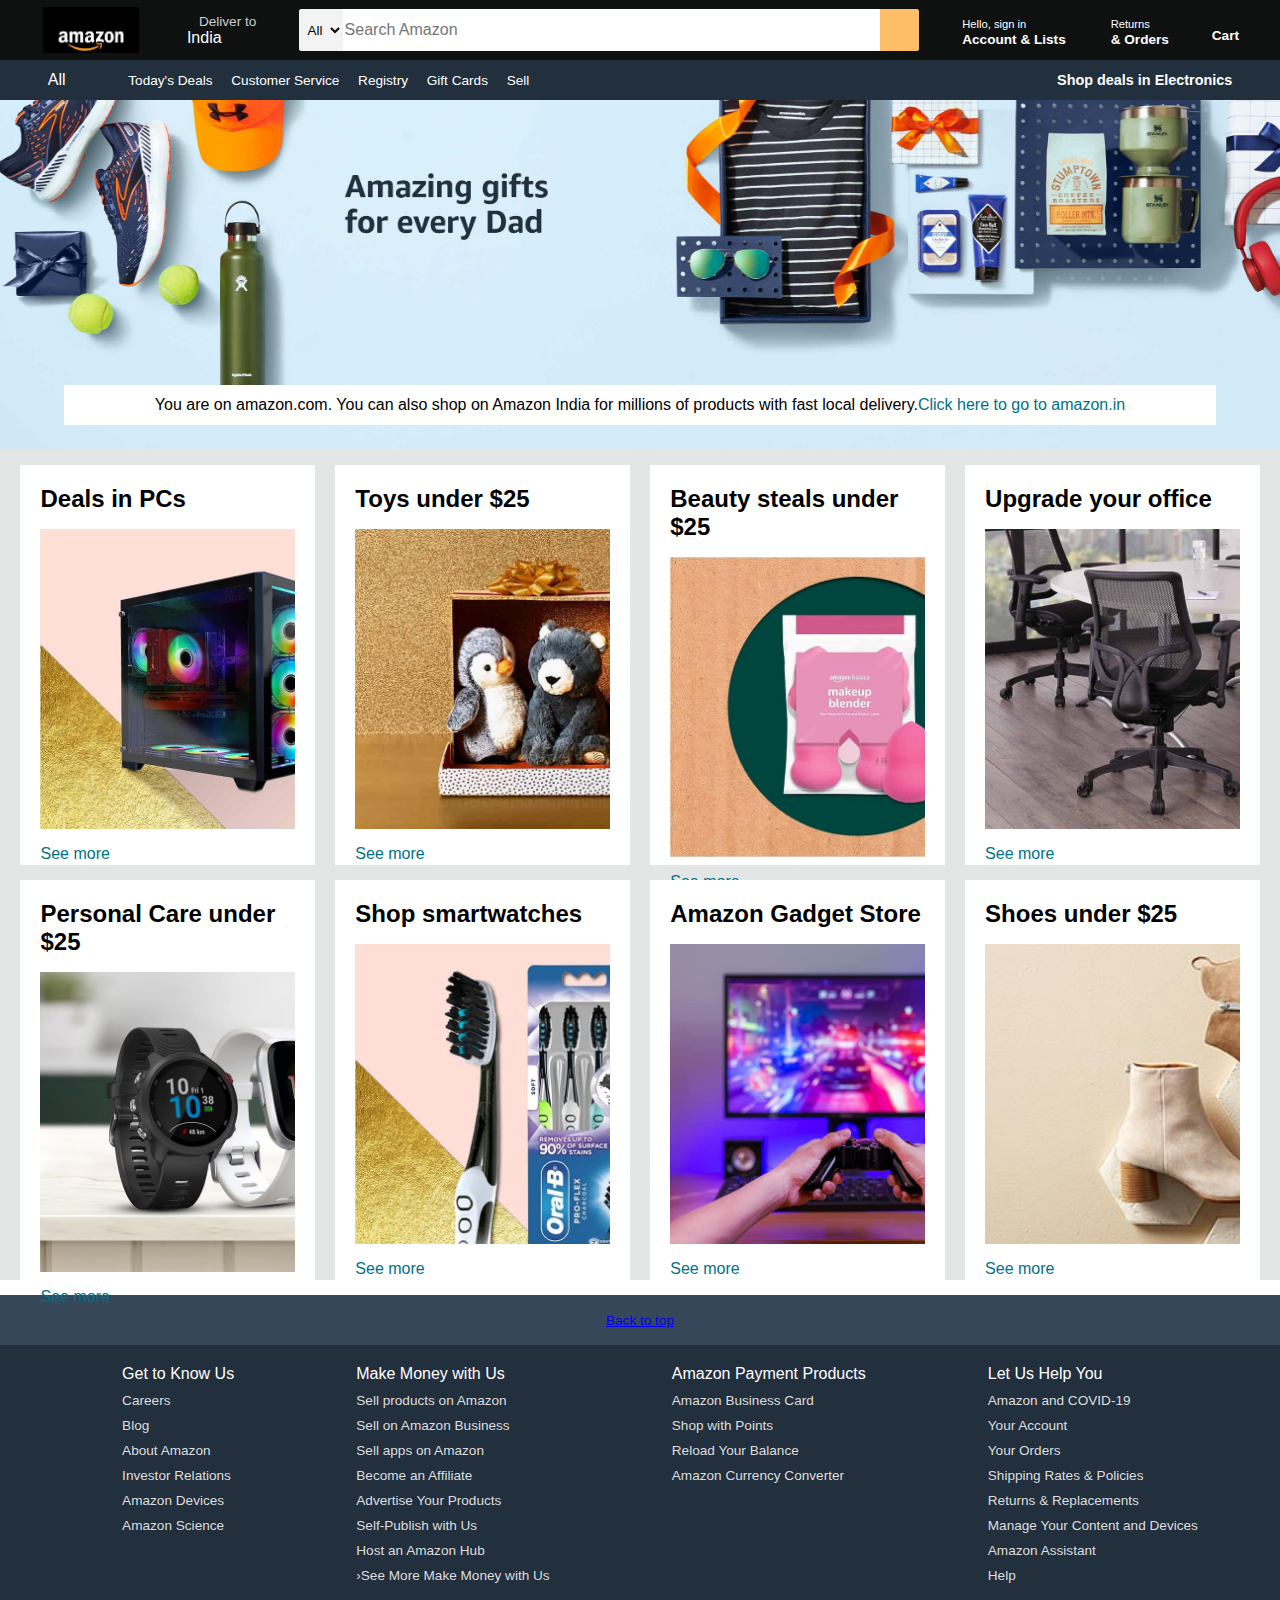
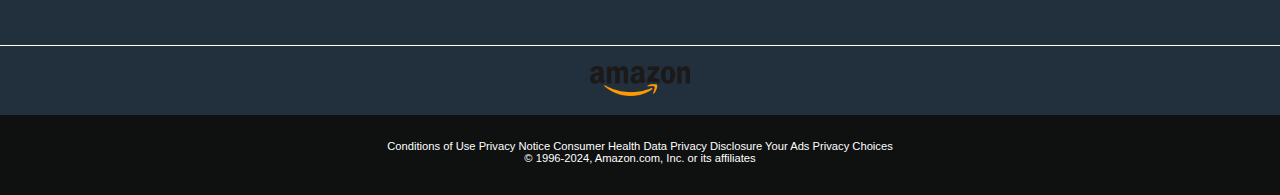
<file: amazon-clone/index.html>
<!DOCTYPE html>
<html lang="en">
  <head>
    <meta charset="UTF-8" />
    <meta name="viewport" content="width=device-width, initial-scale=1.0" />
    <title>Amazon</title>
    <link
      rel="stylesheet"
      href="https://cdnjs.cloudflare.com/ajax/libs/font-awesome/6.5.2/css/all.min.css"
      integrity="sha512-SnH5WK+bZxgPHs44uWIX+LLJAJ9/2PkPKZ5QiAj6Ta86w+fsb2TkcmfRyVX3pBnMFcV7oQPJkl9QevSCWr3W6A=="
      crossorigin="anonymous"
      referrerpolicy="no-referrer"
    />
    <link rel="stylesheet" href="style.css" />
  </head>
  <body>
    <header>
      <div class="navbar">
        <div class="nav-logo border">
          <div class="logo"></div>
        </div>
        <div class="nav-address border">
          <p class="addr-first">Deliver to</p>
          <div class="address-icon">
            <i class="fa-solid fa-location-dot"></i>
            <p class="addr-sec">India</p>
          </div>
        </div>
        <div class="nav-search">
          <select class="search-select">
            <option>All</option>
          </select>
          <input placeholder="Search Amazon" class="search-input" />
          <div class="search-icon">
            <i class="fa-solid fa-magnifying-glass"></i>
          </div>
        </div>
        <div class="nav-signin border">
          <p><span>Hello, sign in</span></p>
          <p class="nav-second">Account & Lists</p>
        </div>
        <div class="nav-return border">
          <p><span>Returns</span></p>
          <p class="nav-second">& Orders</p>
        </div>
        <div class="nav-cart">
          <i class="fa-solid fa-cart-shopping"></i>
          Cart
        </div>
      </div>

      <div class="panel">
        <div class="panel-all">
          <i class="fa-solid fa-bars"></i>
          All
        </div>
        <div class="panel-ops">
          <p>Today's Deals</p>
          <p>Customer Service</p>
          <p>Registry</p>
          <p>Gift Cards</p>
          <p>Sell</p>
        </div>
        <div class="panel-deals">Shop deals in Electronics</div>
      </div>
    </header>
    <div class="hero-section">
      <div class="hero-msg">
        You are on amazon.com. You can also shop on Amazon India for millions of
        products with fast local delivery.
        <a href="#">Click here to go to amazon.in</a>
      </div>
    </div>
    <div class="shop-section">
      <div class="box1 box">
        <div class="box-content">
          <h2>Deals in PCs</h2>
          <div
            class="box-image"
            style="background-image: url('box1.jpg'); background-size: cover"
          ></div>
          <p>See more</p>
        </div>
      </div>

      <div class="box2 box">
        <div class="box-content">
          <h2>Toys under $25</h2>
          <div
            class="box-image"
            style="background-image: url('box2.jpg'); background-size: cover"
          ></div>
          <p>See more</p>
        </div>
      </div>

      <div class="box3 box">
        <div class="box-content">
          <h2>Beauty steals under $25</h2>
          <div
            class="box-image"
            style="background-image: url('box3.jpg'); background-size: cover"
          ></div>
          <p>See more</p>
        </div>
      </div>
      <div class="box4 box">
        <div class="box-content">
          <h2>Upgrade your office</h2>
          <div
            class="box-image"
            style="background-image: url('box4.jpg'); background-size: cover"
          ></div>
          <p>See more</p>
        </div>
      </div>

      <div class="box5 box">
        <div class="box-content">
          <h2>Personal Care under $25</h2>
          <div
            class="box-image"
            style="background-image: url('box5.jpg'); background-size: cover"
          ></div>
          <p>See more</p>
        </div>
      </div>

      <div class="box6 box">
        <div class="box-content">
          <h2>Shop smartwatches</h2>
          <div
            class="box-image"
            style="background-image: url('box6.jpg'); background-size: cover"
          ></div>
          <p>See more</p>
        </div>
      </div>

      <div class="box7 box">
        <div class="box-content">
          <h2>Amazon Gadget Store</h2>
          <div
            class="box-image"
            style="background-image: url('box7.jpg'); background-size: cover"
          ></div>
          <p>See more</p>
        </div>
      </div>
      <div class="box8 box">
        <div class="box-content">
          <h2>Shoes under $25</h2>
          <div
            class="box-image"
            style="background-image: url('box8.jpg'); background-size: cover"
          ></div>
          <p>See more</p>
        </div>
      </div>
    </div>

    <footer>
      <div class="foot-panel1"><a href="#">Back to top</a></div>
      <div class="foot-panel2">
        <ul>
          <p>Get to Know Us</p>
          <a href="#">Careers</a>
          <a href="#">Blog</a>
          <a href="#">About Amazon</a>
          <a href="#">Investor Relations</a>
          <a href="#">Amazon Devices</a>
          <a href="#">Amazon Science</a>
        </ul>
        <ul>
          <p>Make Money with Us</p>
          <a href="#">Sell products on Amazon</a>
          <a href="#">Sell on Amazon Business</a>
          <a href="#">Sell apps on Amazon</a>
          <a href="#">Become an Affiliate</a>
          <a href="#">Advertise Your Products</a>
          <a href="#">Self-Publish with Us</a>
          <a href="#">Host an Amazon Hub</a>
          <a href="#">›See More Make Money with Us</a>
        </ul>
        <ul>
          <p>Amazon Payment Products</p>
          <a href="#">Amazon Business Card</a>
          <a href="#">Shop with Points</a>
          <a href="#">Reload Your Balance</a>
          <a href="#">Amazon Currency Converter</a>
        </ul>
        <ul>
          <p>Let Us Help You</p>
          <a href="#">Amazon and COVID-19</a>
          <a href="#">Your Account</a>
          <a href="#">Your Orders</a>
          <a href="#">Shipping Rates & Policies</a>
          <a href="#">Returns & Replacements</a>
          <a href="#">Manage Your Content and Devices</a>
          <a href="#">Amazon Assistant</a>
          <a href="#">Help</a>
        </ul>
      </div>
      <div class="foot-panel3">
        <div class="logo"></div>
      </div>

      <div class="foot-panel4">
        <div class="pages">
          <a href="#">Conditions of Use</a>
          <a href="#">Privacy Notice</a>
          <a href="#">Consumer Health Data Privacy Disclosure</a>
          <a href="#">Your Ads Privacy Choices</a>
        </div>
        <div class="copyright">
          © 1996-2024, Amazon.com, Inc. or its affiliates
        </div>
      </div>
    </footer>
  </body>
</html>
</file>
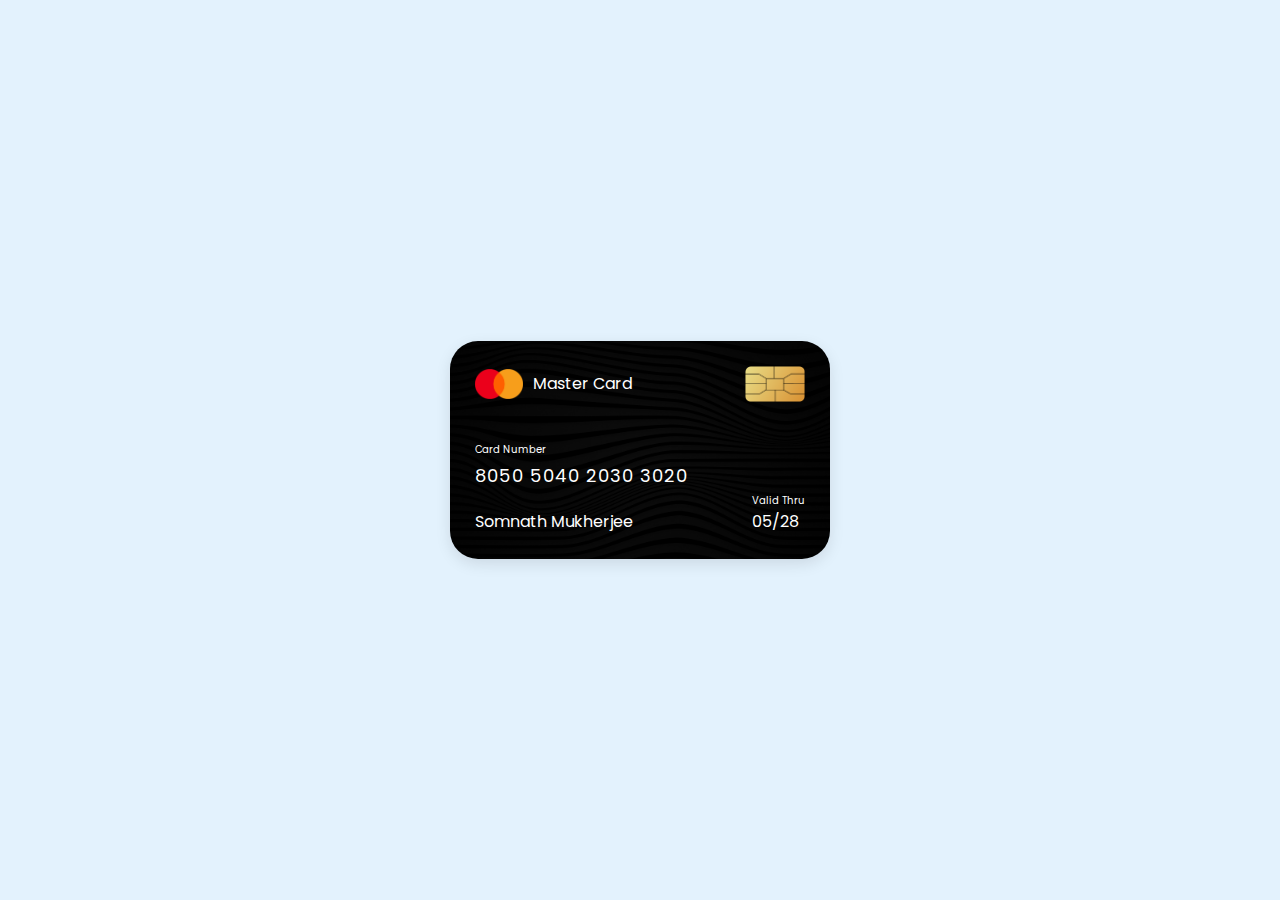
<file: credit-card-ui/index.html>
<!DOCTYPE html>
<html lang="en">
  <head>
    <meta charset="UTF-8" />
    <meta name="viewport" content="width=device-width, initial-scale=1.0" />
    <title>Credit Card</title>
    <link rel="stylesheet" href="style.css" />
  </head>
  <body>
    <div class="container">
      <header>
        <span class="logo">
          <img src="images/logo.png" alt="" />
          <h5>Master Card</h5>
        </span>
        <img src="images/chip.png" alt="" class="chip" />
      </header>
      <div class="card-details">
        <div class="num-number">
          <h6>Card Number</h6>
          <h5 class="number">8050 5040 2030 3020</h5>
          <h5 class="name">Somnath Mukherjee</h5>
        </div>
        <div class="valid-date">
          <h6>Valid Thru</h6>
          <h5>05/28</h5>
        </div>
      </div>
    </div>
  </body>
</html>
</file>
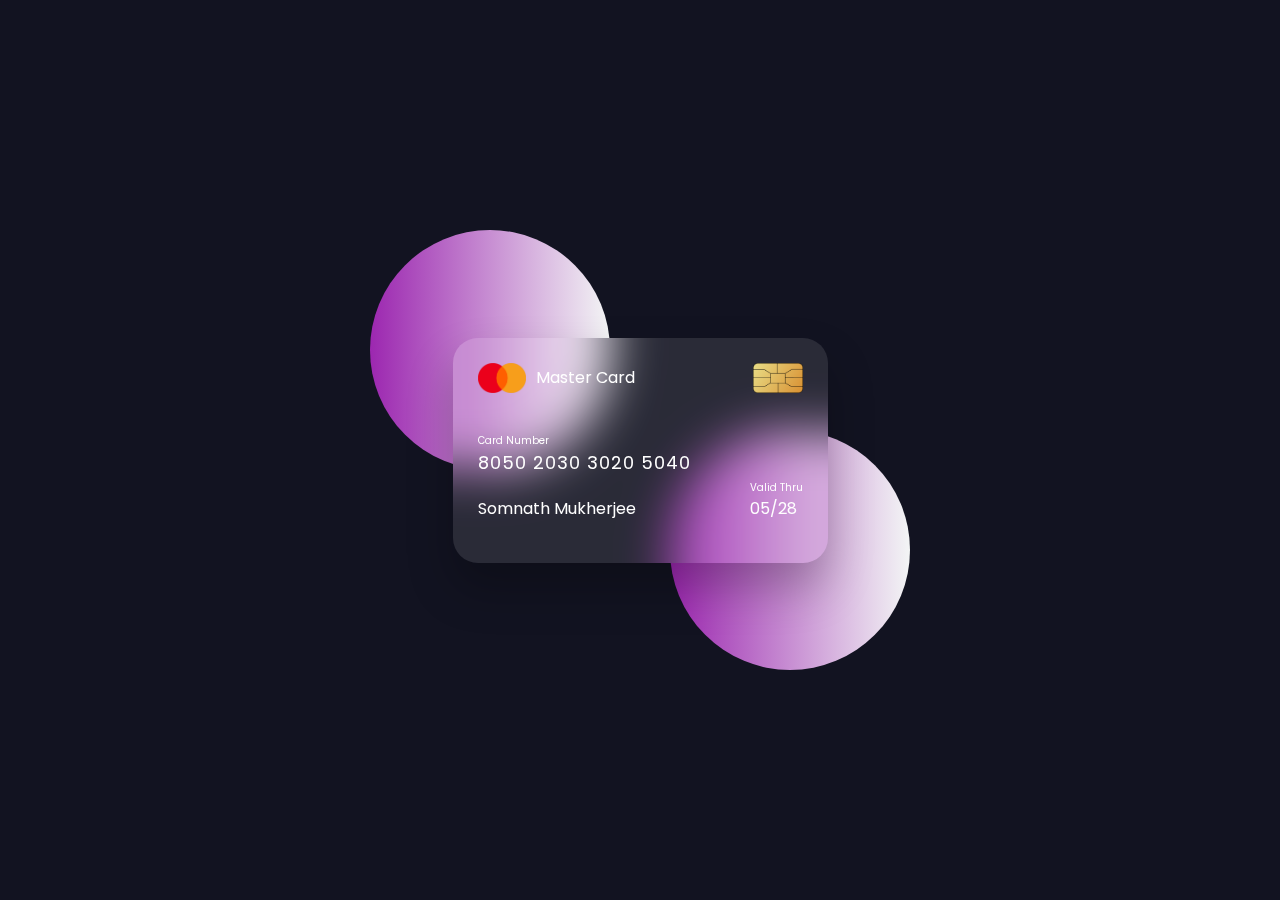
<file: flipping-card/index.html>
<!DOCTYPE html>
<html lang="en">
  <head>
    <meta charset="UTF-8" />
    <meta name="viewport" content="width=device-width, initial-scale=1.0" />
    <title>Flipping Card UI Design</title>
    <link rel="stylesheet" href="style.css" />
  </head>
  <body>
    <section>
      <div class="container">
        <div class="card front-face">
          <header>
            <span class="logo">
              <img src="images/logo.png" alt="" />
              <h5>Master Card</h5>
            </span>
            <img src="images/chip.png" alt="" class="chip" />
          </header>

          <div class="card-details">
            <div class="name-number">
              <h6>Card Number</h6>
              <h5 class="number">8050 2030 3020 5040</h5>
              <h5 class="name">Somnath Mukherjee</h5>
            </div>
            <div class="valid-date">
              <h6>Valid Thru</h6>
              <h5>05/28</h5>
            </div>
          </div>
        </div>

        <div class="card back-face">
          <h6>
            For customer service call +977 4343 3433 or email at
            mastercard@gmail.com
          </h6>
          <span class="magnetic-strip"></span>
          <span class="signature"><i>005</i></span>
          <h5>
            Lorem ipsum dolor sit amet consectetur adipisicing elit. Sapiente,
            eaque modi? Saepe, ipsam. Consectetur eum facilis. Lorem ipsum dolor
            sit amet consectetur adipisicing elit. Ducimus pariatur
            reprehenderit expedita ut non repellat ad eius dignissimos corrupti.
            Officia quas natus similique praesentium.
          </h5>
        </div>
      </div>
    </section>
  </body>
</html>
</file>
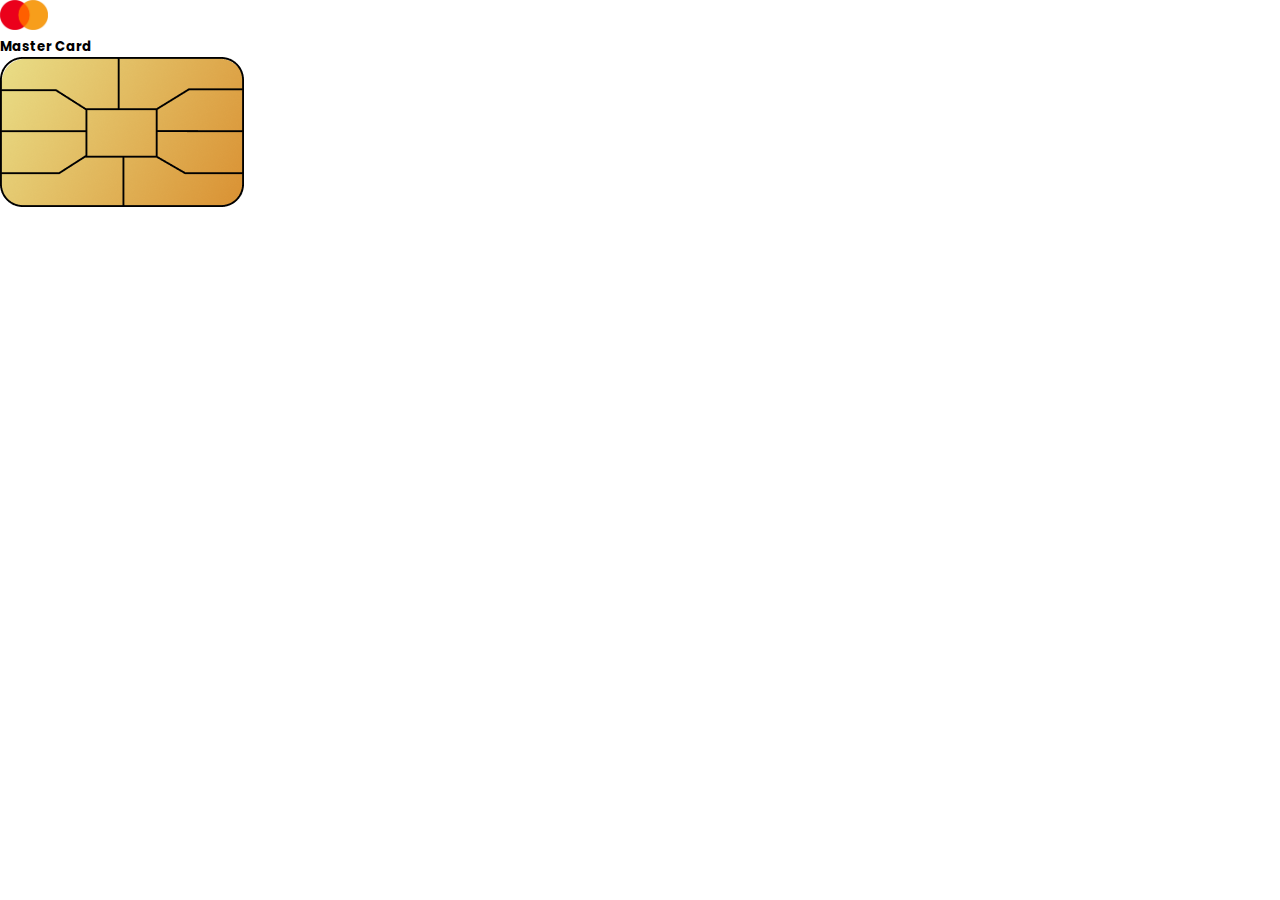
<file: credit-card-ui/Credit Card.html>
<!DOCTYPE html>
<!-- saved from url=(0022)http://127.0.0.1:8080/ -->
<html lang="en"><head><meta http-equiv="Content-Type" content="text/html; charset=UTF-8">
    
    <meta name="viewport" content="width=device-width, initial-scale=1.0">
    <title>Credit Card</title>
    <link rel="stylesheet" href="./Credit Card_files/style.css">
  </head>
  <body>
    <div class="container">
      <header>
        <span class="logo">
          <img src="./Credit Card_files/logo.png" alt="">
          <h5>Master Card</h5>
        </span>
        <img src="./Credit Card_files/chip.png" alt="" class="chip">
      </header>
    </div>
  <!-- Code injected by live-server -->
<script type="text/javascript">
	// <![CDATA[  <-- For SVG support
	if ('WebSocket' in window) {
		(function() {
			function refreshCSS() {
				var sheets = [].slice.call(document.getElementsByTagName("link"));
				var head = document.getElementsByTagName("head")[0];
				for (var i = 0; i < sheets.length; ++i) {
					var elem = sheets[i];
					head.removeChild(elem);
					var rel = elem.rel;
					if (elem.href && typeof rel != "string" || rel.length == 0 || rel.toLowerCase() == "stylesheet") {
						var url = elem.href.replace(/(&|\?)_cacheOverride=\d+/, '');
						elem.href = url + (url.indexOf('?') >= 0 ? '&' : '?') + '_cacheOverride=' + (new Date().valueOf());
					}
					head.appendChild(elem);
				}
			}
			var protocol = window.location.protocol === 'http:' ? 'ws://' : 'wss://';
			var address = protocol + window.location.host + window.location.pathname + '/ws';
			var socket = new WebSocket(address);
			socket.onmessage = function(msg) {
				if (msg.data == 'reload') window.location.reload();
				else if (msg.data == 'refreshcss') refreshCSS();
			};
			console.log('Live reload enabled.');
		})();
	}
	// ]]>
</script>


</body></html>
</file>
<file: amazon-clone/style.css>
* {
  margin: 0;
  font-family: Arial;
  box-sizing: border-box;
}

.navbar {
  display: flex;
  height: 60px;
  background-color: #0f1111;
  color: #ffffff;
  align-items: center;
  justify-content: space-evenly;
}
.nav-logo {
  height: 50px;
  width: 100px;
}

.logo {
  background-image: url("amazon-logo.png");
  background-size: cover;
  height: 100%;
  width: 100%;
}

.border {
  border: 2px solid transparent;
}

.border:hover {
  border: 1.5px solid white;
}

.address-icon {
  display: flex;
  align-items: center;
}

/** box2 **/
.addr-first {
  color: #cccccc;
  font-size: 0.85rem;
  margin-left: 15px;
}
.addr-sec {
  color: #ffffff;
  font-size: 1rem;
  margin-left: 3px;
}
/** box3 **/
.nav-search {
  display: flex;
  justify-content: space-evenly;
  background-color: pink;
  width: 620px;
  height: 70%;
  border-radius: 3px;
}

.nav-search:hover {
  border: 2px solid orange;
}
.search-select {
  background-color: #f3f3f3;
  width: 50px;
  text-align: center;
  border-top-left-radius: 3px;
  border-bottom-left-radius: 3px;
  border: none;
}

.search-input {
  width: 100%;
  font-size: 1rem;
  border: none;
}

.search-icon {
  width: 45px;
  display: flex;
  justify-content: center;
  align-items: center;
  font-size: 1.2rem;
  background-color: #febd68;
  border-top-right-radius: 3px;
  border-bottom-right-radius: 3px;
  color: #0f1111;
}

/** box4 **/
span {
  font-size: 0.7rem;
}

.nav-second {
  font-size: 0.85rem;
  font-weight: 700;
}

/** box5 **/
.nav-cart i {
  font-size: 30px;
}

.nav-cart {
  font-size: 0.85rem;
  font-weight: 700;
}

.panel {
  height: 40px;
  background-color: #222f3d;
  color: white;
  display: flex;
  align-items: center;
  justify-content: space-evenly;
}

.panel-ops p {
  display: inline;
  margin-left: 15px;
}

.panel-ops {
  width: 70%;
  font-size: 0.85rem;
}

.panel-deals {
  font-size: 0.9rem;
  font-weight: 700;
}

/** hero section **/
.hero-section {
  height: 350px;
  background-image: url("hero-section.jpg");
  background-size: cover;
  display: flex;
  justify-content: center;
  align-items: flex-end;
}

.hero-msg {
  background-color: white;
  color: black;
  height: 40px;
  display: flex;
  align-items: center;
  justify-content: center;
  font-size: 0.85;
  width: 90%;
  margin-bottom: 25px;
}

.hero-msg a {
  color: #007185;
  text-decoration: none;
}

/** shop-section **/
.shop-section {
  display: flex;
  justify-content: space-evenly;
  background-color: #e2e7e6;
  flex-wrap: wrap;
}
.box {
  height: 400px;
  width: 23%;
  background-color: white;
  padding: 20px 0px 15px 0px;
  margin-top: 15px;
}

.box-image {
  height: 300px;
  margin-top: 1rem;
  margin-bottom: 1rem;
}

.box-content {
  margin-left: 20px;
  margin-right: 20px;
}

.box-content p {
  color: #007185;
}

/** footer **/
footer {
  margin-top: 15px;
}
.foot-panel1 {
  background-color: #37475a;
  color: #ffffff;
  height: 50px;
  display: flex;
  justify-content: center;
  align-items: center;
  font-size: 0.85rem;
}

.foot-panel2 {
  background-color: #222f3d;
  color: #ffffff;
  height: 300px;
  display: flex;
  justify-content: space-evenly;
}

ul a {
  display: block;
  font-size: 0.85rem;
  margin-top: 10px;
  color: #dddddd;
  text-decoration: none;
}
ul a:hover {
  text-decoration: underline;
}
ul {
  margin-top: 20px;
}

.foot-panel3 {
  background-color: #222f3d;
  color: white;
  border-top: 0.5px solid white;
  height: 70px;
  display: flex;
  justify-content: center;
  align-items: center;
  padding-top: 20px;
}

.foot-panel3 .logo {
  background-image: url("footer-logo.png");
  background-size: contain;
  background-repeat: no-repeat;
  width: 100px;
  height: 50px;
}

.foot-panel4 {
  background-color: #0f1111;
  color: white;
  height: 80px;
  font-size: 0.7rem;
  text-align: center;
}

.foot-panel4 a {
  color: white;
  text-decoration: none;
}
.foot-panel4 a:hover {
  text-decoration: underline;
}
.pages {
  padding-top: 25px;
}
.copyright {
  text-align: center;
}
</file>
<file: credit-card-ui/style.css>
@import url("https://fonts.googleapis.com/css2?family=Poppins:wght@300;400;500;600&display=swap");
* {
  margin: 0;
  padding: 0;
  box-sizing: border-box;
  font-family: "Poppins", sans-serif;
}
body {
  min-height: 100vh;
  display: flex;
  align-items: center;
  justify-content: center;
  background: #e3f2fd;
}
.container {
  position: relative;
  background-image: url("images/bg.png");
  background-size: cover;
  padding: 25px;
  border-radius: 28px;
  max-width: 380px;
  width: 100%;
  box-shadow: 0 5px 15px rgba(0, 0, 0, 0.1);
}
header,
.logo {
  display: flex;
  align-items: center;
  justify-content: space-between;
}
h5 {
  font-size: 16px;
  font-weight: 400;
  color: #fff;
}
.logo img {
  width: 48px;
  margin-right: 10px;
}
header .chip {
  width: 60px;
}
h6 {
  color: #fff;
  font-size: 10px;
  font-weight: 400;
}
h5.number {
  margin-top: 4px;
  font-size: 18px;
  letter-spacing: 1px;
}
h5.name {
  margin-top: 20px;
}
.container .card-details {
  margin-top: 40px;
  display: flex;
  justify-content: space-between;
  align-items: flex-end;
}
</file>
<file: flipping-card/style.css>
@import url("https://fonts.googleapis.com/css2?family=Poppins:wght@300;400;500;600&display=swap");

* {
  margin: 0;
  padding: 0;
  box-sizing: border-box;
  font-family: "Poppins", sans-serif;
}
section {
  position: relative;
  min-height: 100vh;
  width: 100%;
  background: #121321;
  display: flex;
  align-items: center;
  justify-content: center;
  color: white;
  perspective: 1000px;
}
section::before {
  content: "";
  position: absolute;
  height: 240px;
  width: 240px;
  border-radius: 50%;
  transform: translate(-150px, -100px);
  background: linear-gradient(90deg, #9c27b0, #f3f5f5);
}
section::after {
  content: "";
  position: absolute;
  height: 240px;
  width: 240px;
  border-radius: 50%;
  transform: translate(150px, 100px);
  background: linear-gradient(90deg, #9c27b0, #f3f5f5);
}

.container {
  position: relative;
  height: 225px;
  width: 375px;
  z-index: 1;
  transition: 0.6s;
  transform-style: preserve-3d;
}
.container:hover {
  transform: rotateY(180deg);
}

.container .card {
  position: absolute;
  height: 100%;
  width: 100%;
  padding: 25px;
  border-radius: 25px;
  backdrop-filter: blur(25px);
  background: rgba(255, 255, 255, 0.1);
  box-shadow: 0 25px 45px rgba(0, 0, 0, 0.25);
  border: rgba(255, 255, 255, 0.1);
  backface-visibility: hidden;
}
.front-face header,
.front-face .logo {
  display: flex;
  align-items: center;
  justify-content: space-between;
}
.front-face .logo img {
  width: 48px;
  margin-right: 10px;
}
h5 {
  font-size: 16px;
  font-weight: 400;
}
.front-face .chip {
  width: 50px;
}
.front-face .card-details {
  display: flex;
  margin-top: 40px;
  align-items: flex-end;
  justify-content: space-between;
}
h6 {
  font-size: 10px;
  font-weight: 400;
}
h5.number {
  font-size: 18px;
  letter-spacing: 1px;
}
h5.name {
  margin-top: 20px;
}
.card.back-face {
  border: none;
  padding: 15px 25px 25px 25px;
  transform: rotateY(180deg);
}
.card.back-face h6 {
  font-size: 8px;
}
.card.back-face .magnetic-strip {
  position: absolute;
  top: 40px;
  left: 0;
  height: 45px;
  width: 100%;
  background: #000;
}
.card.back-face .signature {
  display: flex;
  justify-content: flex-end;
  align-items: center;
  margin-top: 80px;
  height: 40px;
  width: 85%;
  border-radius: 6px;
  background: repeating-linear-gradient(
    #fff,
    #fff 3px,
    #efefef 0px,
    #efefef 9px
  );
}
.signature i {
  color: #000;
  margin-right: -30px;
  font-size: 12px;
  background-color: #fff;
  padding: 4px 6px;
  z-index: -1;
}
.card.back-face h5 {
  font-size: 8px;
  margin-top: 15px;
}
</file>
<file: credit-card-ui/Credit Card_files/style.css>
@import url("https://fonts.googleapis.com/css2?family=Poppins:wght@300;400;500;600&display=swap");
* {
  margin: 0;
  padding: 0;
  box-sizing: border-box;
  font-family: "Poppins", sans-serif;
}
.logo img {
  width: 48px;
}
header .chip {
}
</file>
